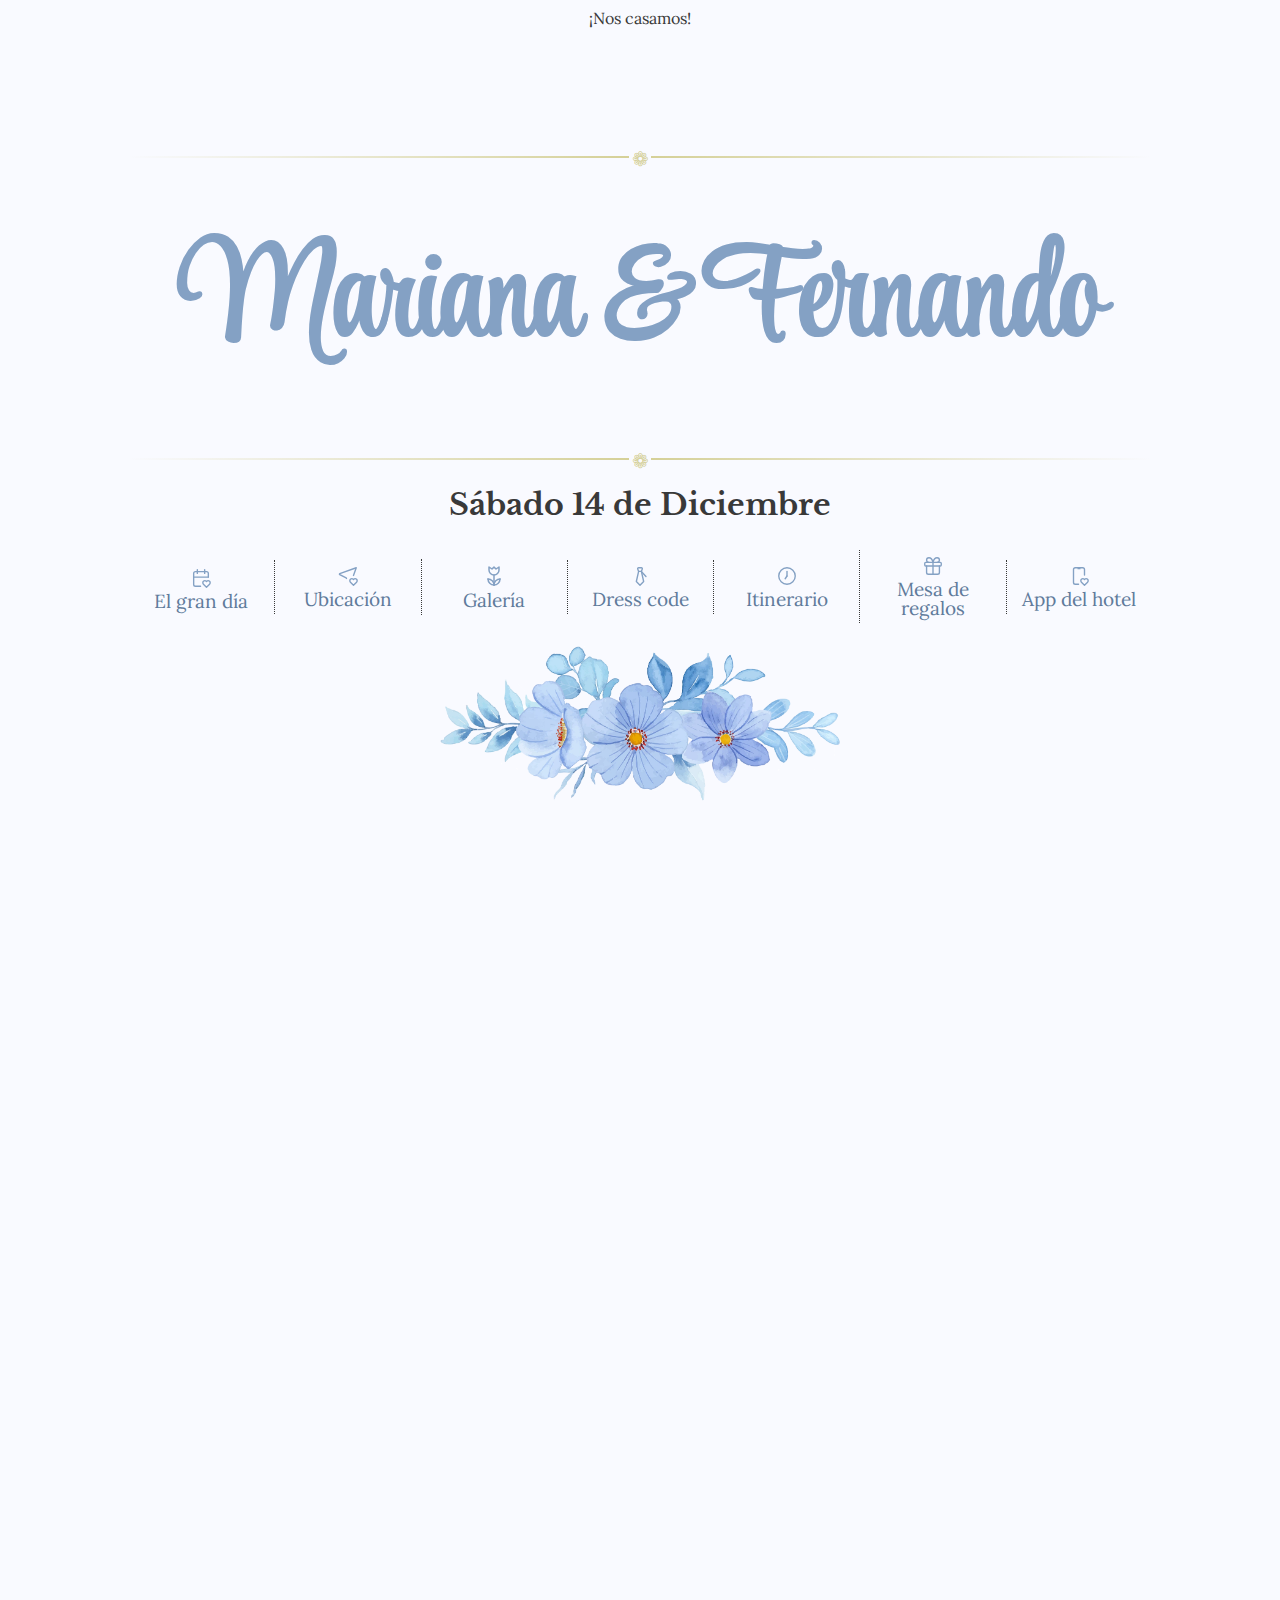
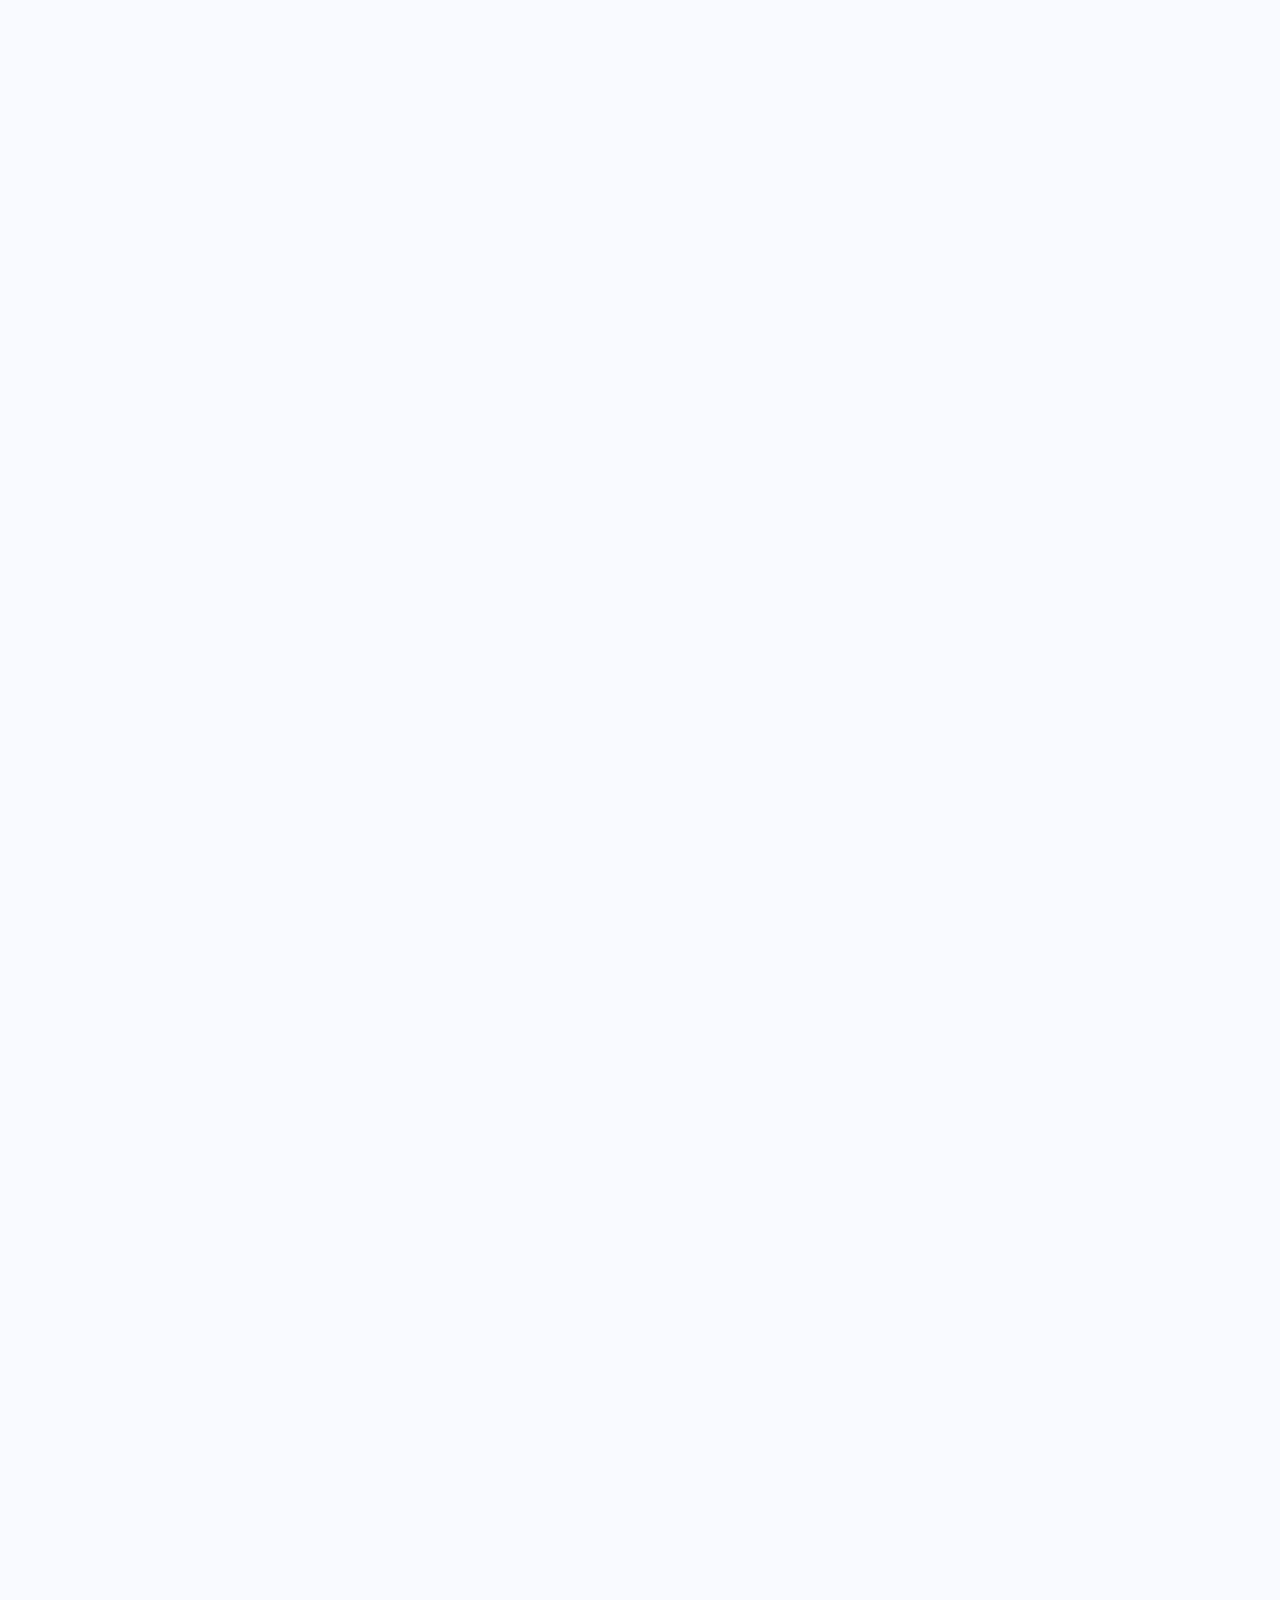
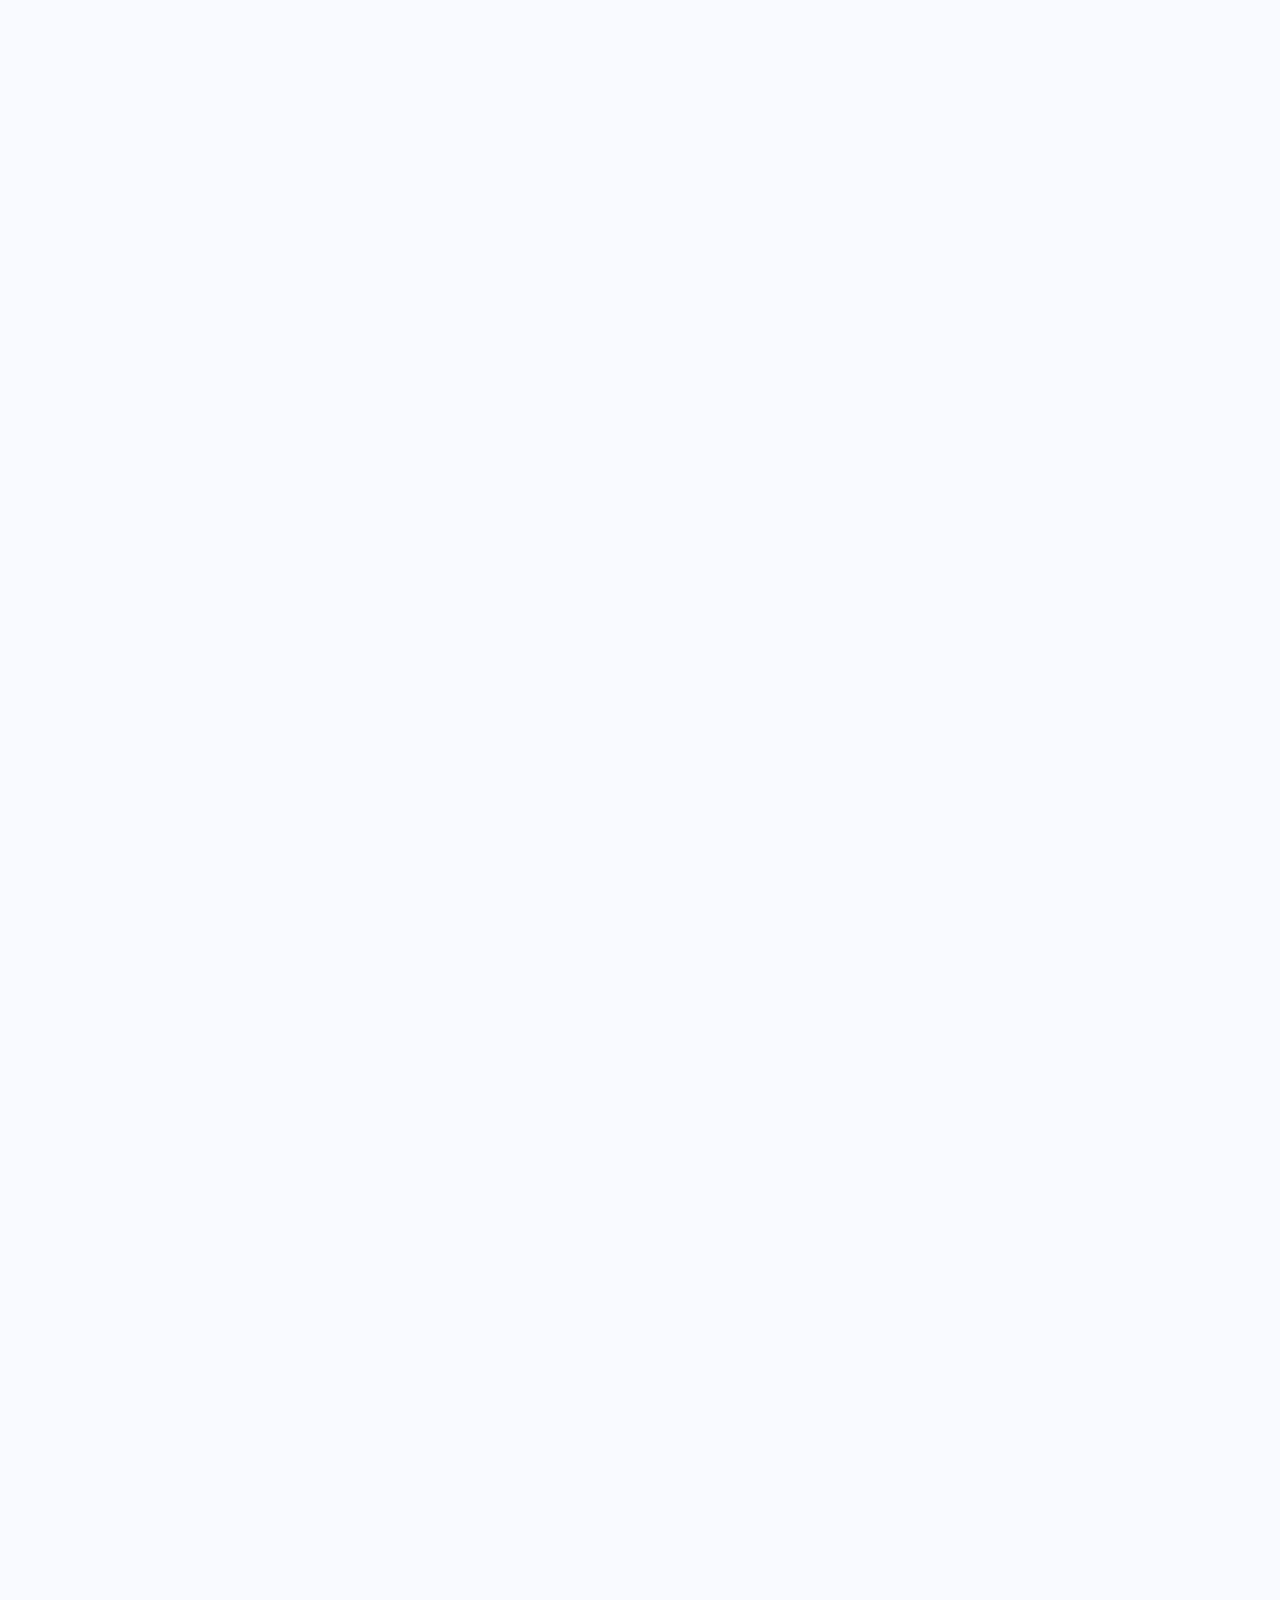
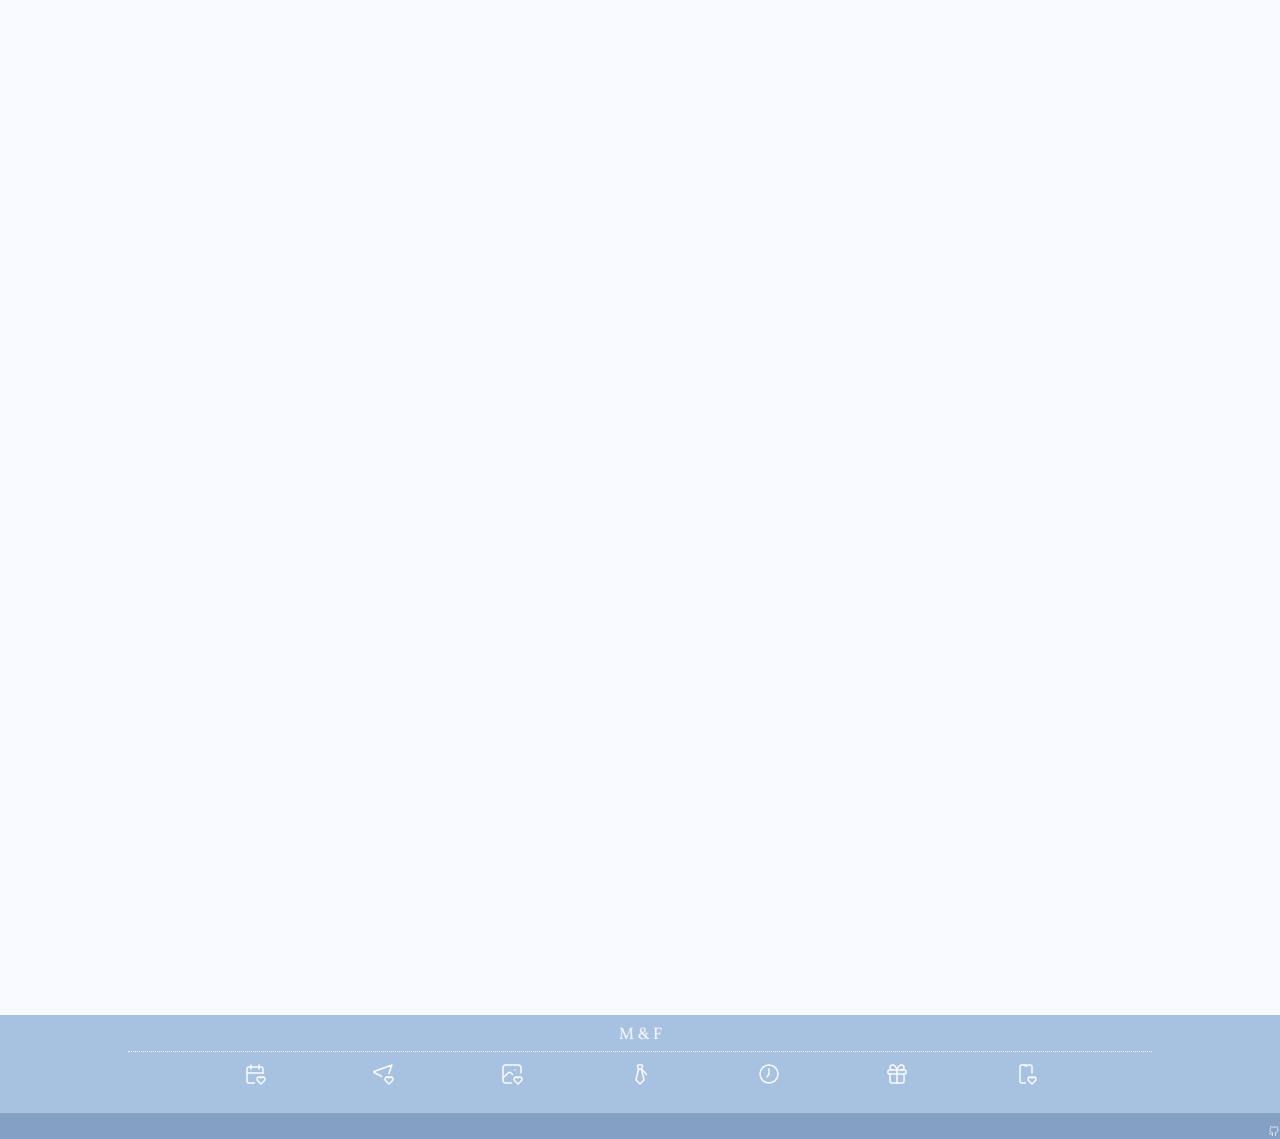
<file: index.html>
<!DOCTYPE html>
<html lang="es">
  <head>
    <meta charset="UTF-8" />
    <meta name="viewport" content="width=device-width, initial-scale=1.0" />
    <meta
      name="description"
      content="Discover the beautiful digital invitation for Mariana and Fernando's wedding. Join us on this special day for all the details, timing, and personal touches that will make this moment unforgettable. Don’t miss it!"
    />
    <title>Mariana & Fernando</title>
    <link rel="shortcut icon" href="img/flower.png" type="image/x-icon" />
    <link rel="preload" href="styles/normalize.css" as="style" />
    <link rel="stylesheet" href="styles/normalize.css" />
    <!--
    <link rel="preconnect" href="https://fonts.googleapis.com" />
    <link rel="preconnect" href="https://fonts.gstatic.com" crossorigin />
    <link
      href="https://fonts.googleapis.com/css2?family=Libre+Baskerville:wght@400;700&family=Lora:ital,wght@0,400;0,700;1,400&family=Style+Script&display=swap"
      rel="stylesheet"
    />
-->
    <link rel="preload" href="styles/style.css" as="style" />
    <link rel="stylesheet" href="styles/style.css" />
  </head>
  <body>
    <header class="sctn">
      <p class="no-margin text-center animate">¡Nos casamos!</p>
    </header>
    <main class="container sctn">
      <section class="animate">
        <hr class="separator hide" />
        <picture>
          <source srcset="img/lowres/seacreatures.webp" type="image/webp" />
          <img
            loading="lazy"
            width="300"
            height="200"
            src="img/seacreatures.png"
            alt="Caracolas, estellas y corales"
            class="w-100 hdn"
          />
        </picture>
        <h1 class="text-center no-margin">Mariana <span>&</span> Fernando</h1>
        <hr class="separator" />
        <h3 class="text-center">Sábado 14 de Diciembre</h3>
        <nav class="nav">
          <a href="#big-day" aria-label="Dia de la boda">
            <svg
              xmlns="http://www.w3.org/2000/svg"
              class="icon icon-tabler icon-tabler-calendar-heart"
              width="22"
              height="22"
              viewBox="0 0 24 24"
              stroke-width="1.5"
              stroke="#84a1c4"
              fill="none"
              stroke-linecap="round"
              stroke-linejoin="round"
            >
              <path stroke="none" d="M0 0h24v24H0z" fill="none" />
              <path
                d="M11.5 21h-5.5a2 2 0 0 1 -2 -2v-12a2 2 0 0 1 2 -2h12a2 2 0 0 1 2 2v4"
              />
              <path d="M16 3v4" />
              <path d="M8 3v4" />
              <path d="M4 11h16" />
              <path
                d="M18 22l3.35 -3.284a2.143 2.143 0 0 0 .005 -3.071a2.242 2.242 0 0 0 -3.129 -.006l-.224 .22l-.223 -.22a2.242 2.242 0 0 0 -3.128 -.006a2.143 2.143 0 0 0 -.006 3.071l3.355 3.296z"
              />
            </svg>
            <p class="no-margin">El gran día</p>
          </a>
          <a href="#location" aria-label="Ubicación de la boda">
            <svg
              xmlns="http://www.w3.org/2000/svg"
              class="icon icon-tabler icon-tabler-location-heart"
              width="22"
              height="22"
              viewBox="0 0 24 24"
              stroke-width="1.5"
              stroke="#84a1c4"
              fill="none"
              stroke-linecap="round"
              stroke-linejoin="round"
            >
              <path stroke="none" d="M0 0h24v24H0z" fill="none" />
              <path
                d="M10.365 14.73l-.365 -.73l-7 -3.5a.55 .55 0 0 1 0 -1l18 -6.5l-3.024 8.373"
              />
              <path
                d="M18 22l3.35 -3.284a2.143 2.143 0 0 0 .005 -3.071a2.242 2.242 0 0 0 -3.129 -.006l-.224 .22l-.223 -.22a2.242 2.242 0 0 0 -3.128 -.006a2.143 2.143 0 0 0 -.006 3.071l3.355 3.296z"
              />
            </svg>
            <p class="no-margin">Ubicación</p>
          </a>
          <a href="#galery" aria-label="Album de fotos de los novios">
            <svg
              xmlns="http://www.w3.org/2000/svg"
              class="icon icon-tabler icon-tabler-macro"
              width="24"
              height="24"
              viewBox="0 0 24 24"
              stroke-width="1.5"
              stroke="#84a1c4"
              fill="none"
              stroke-linecap="round"
              stroke-linejoin="round"
            >
              <path stroke="none" d="M0 0h24v24H0z" fill="none" />
              <path d="M6 15a6 6 0 1 0 12 0" />
              <path d="M18 15a6 6 0 0 0 -6 6" />
              <path d="M12 21a6 6 0 0 0 -6 -6" />
              <path d="M12 21v-10" />
              <path
                d="M12 11a5 5 0 0 1 -5 -5v-3l3 2l2 -2l2 2l3 -2v3a5 5 0 0 1 -5 5z"
              />
            </svg>
            <p class="no-margin">Galería</p>
          </a>
          <a href="#dress-code" aria-label="Código de vestimenta del evento">
            <svg
              xmlns="http://www.w3.org/2000/svg"
              class="icon icon-tabler icon-tabler-tie"
              width="22"
              height="22"
              viewBox="0 0 24 24"
              stroke-width="1.5"
              stroke="#84a1c4"
              fill="none"
              stroke-linecap="round"
              stroke-linejoin="round"
            >
              <path stroke="none" d="M0 0h24v24H0z" fill="none" />
              <path
                d="M12 22l4 -4l-2.5 -11l.993 -2.649a1 1 0 0 0 -.936 -1.351h-3.114a1 1 0 0 0 -.936 1.351l.993 2.649l-2.5 11l4 4z"
              />
              <path d="M10.5 7h3l5 5.5" />
            </svg>
            <p class="no-margin">Dress code</p>
          </a>
          <a href="#itinerary" aria-label="Horario">
            <svg
              xmlns="http://www.w3.org/2000/svg"
              class="icon icon-tabler icon-tabler-clock-hour-7"
              width="22"
              height="22"
              viewBox="0 0 24 24"
              stroke-width="1.5"
              stroke="#84a1c4"
              fill="none"
              stroke-linecap="round"
              stroke-linejoin="round"
            >
              <path stroke="none" d="M0 0h24v24H0z" fill="none" />
              <path d="M12 12m-9 0a9 9 0 1 0 18 0a9 9 0 1 0 -18 0" />
              <path d="M12 12l-2 3" />
              <path d="M12 7v5" />
            </svg>
            <p class="no-margin">Itinerario</p>
          </a>
          <a href="#gifts" aria-label="Mesa de regalos">
            <svg
              xmlns="http://www.w3.org/2000/svg"
              class="icon icon-tabler icon-tabler-gift"
              width="22"
              height="22"
              viewBox="0 0 24 24"
              stroke-width="1.5"
              stroke="#84a1c4"
              fill="none"
              stroke-linecap="round"
              stroke-linejoin="round"
            >
              <path stroke="none" d="M0 0h24v24H0z" fill="none" />
              <path
                d="M3 8m0 1a1 1 0 0 1 1 -1h16a1 1 0 0 1 1 1v2a1 1 0 0 1 -1 1h-16a1 1 0 0 1 -1 -1z"
              />
              <path d="M12 8l0 13" />
              <path d="M19 12v7a2 2 0 0 1 -2 2h-10a2 2 0 0 1 -2 -2v-7" />
              <path
                d="M7.5 8a2.5 2.5 0 0 1 0 -5a4.8 8 0 0 1 4.5 5a4.8 8 0 0 1 4.5 -5a2.5 2.5 0 0 1 0 5"
              />
            </svg>
            <p class="no-margin">Mesa de regalos</p>
          </a>
          <a href="#app" aria-label="Aplicación del hotel">
            <svg
              xmlns="http://www.w3.org/2000/svg"
              class="icon icon-tabler icon-tabler-device-mobile-heart"
              width="22"
              height="22"
              viewBox="0 0 24 24"
              stroke-width="1.5"
              stroke="#84a1c4"
              fill="none"
              stroke-linecap="round"
              stroke-linejoin="round"
            >
              <path stroke="none" d="M0 0h24v24H0z" fill="none" />
              <path
                d="M11.5 21h-3.5a2 2 0 0 1 -2 -2v-14a2 2 0 0 1 2 -2h8a2 2 0 0 1 2 2v6"
              />
              <path d="M11 4h2" />
              <path
                d="M18 22l3.35 -3.284a2.143 2.143 0 0 0 .005 -3.071a2.242 2.242 0 0 0 -3.129 -.006l-.224 .22l-.223 -.22a2.242 2.242 0 0 0 -3.128 -.006a2.143 2.143 0 0 0 -.006 3.071l3.355 3.296z"
              />
            </svg>
            <p class="no-margin">App del hotel</p>
          </a>
        </nav>
        <picture>
          <source
            srcset="img/lowres/watercolor-separator.webp"
            type="image/webp"
          />
          <img
            loading="lazy"
            width="300"
            height="200"
            src="img/watercolor-separator.png"
            alt="blue flowers"
            class="w-100 flower-separator"
          />
        </picture>
      </section>
    </main>
    <div class="sctn">
      <section class="container text-center animate" id="first">
        <hr class="separator" />
        <p class="paragraph">Con la bendición de Dios y nuestros padres:</p>
        <div class="parents">
          <div class="parents__names">
            <picture>
              <source srcset="img/lowres/bride.webp" type="image/webp" />
              <img
                loading="lazy"
                width="50"
                height="50"
                src="img/bride.png"
                alt="bride-icon"
              />
            </picture>
            <p class="color-dark">Padres de la novia:</p>
            <p class="bold big-font">
              Rosa Cardona Juárez<span>&</span>Héctor Mata Pérez
            </p>
          </div>
          <div class="parents__names">
            <picture>
              <source srcset="img/lowres/groom.webp" type="webp" />
              <img
                loading="lazy"
                width="50"
                height="50"
                src="img/groom.png"
                alt="groom-icon"
              />
            </picture>
            <p class="color-dark">Padres del novio:</p>
            <p class="bold big-font">
              Claudia Graciela Romero Vega<span>&</span>Arturo Fernando Garza
              García
            </p>
          </div>
        </div>
        <div class="big-day" id="big-day">
          <div class="big-day__group--center">
            <svg
              xmlns="http://www.w3.org/2000/svg"
              class="icon icon-tabler icon-tabler-heart"
              width="30"
              height="30"
              viewBox="0 0 24 24"
              stroke-width="1.5"
              stroke="#1e1e1f"
              fill="none"
              stroke-linecap="round"
              stroke-linejoin="round"
            >
              <path stroke="none" d="M0 0h24v24H0z" fill="none" />
              <path
                d="M19.5 12.572l-7.5 7.428l-7.5 -7.428a5 5 0 1 1 7.5 -6.566a5 5 0 1 1 7.5 6.572"
              />
            </svg>
            <p class="text-center paragraph">Nosotros</p>
            <h3 class="text-center no-margin cursive">
              Mariana <span>y</span>Fernando
            </h3>
            <p class="text-center paragraph">
              Tenemos el honor de invitarles a nuestro enlace matrimonial el:
            </p>
            <h3 class="text-center no-margin">14 de Diciembre de 2024</h3>
            <p class="text-center paragraph">
              Esperamos de todo corazón tengan la oportunidad de estar con
              nosotros y celebrar nuestro matrimonio.
            </p>
          </div>
          <picture id="calendary">
            <source srcset="img/lowres/calendar.webp" type="image/webp" />
            <img
              loading="lazy"
              width="300"
              height="300"
              src="img/calendar.png"
              alt="Calendario"
              class="w-100 calendar"
            />
          </picture>
          <div class="big-day__group--center">
            <p>Faltan:</p>
            <div class="day-counter text-center">
              <div><h2>##</h2></div>
              <div><h2>##</h2></div>
              <div><h2>##</h2></div>
              <div><h2>##</h2></div>
              <div>Días</div>
              <div>Horas</div>
              <div>Minutos</div>
              <div>Segundos</div>
            </div>
            <picture>
              <source
                srcset="img/lowres/watercolor-separator.webp"
                type="image/webp"
              />
              <img
                loading="lazy"
                width="300"
                height="200"
                src="img/watercolor-separator.png"
                alt="blue flowers"
                class="w-100 flower-separator"
              />
            </picture>
          </div>
        </div>
      </section>
    </div>
    <div class="sctn">
      <section class="container text-center animate" id="location">
        <hr class="separator" />
        <svg
          xmlns="http://www.w3.org/2000/svg"
          class="icon icon-tabler icon-tabler-map icon-title"
          width="56"
          height="56"
          viewBox="0 0 24 24"
          stroke-width="1"
          stroke="#1e1e1f"
          fill="none"
          stroke-linecap="round"
          stroke-linejoin="round"
        >
          <path stroke="none" d="M0 0h24v24H0z" fill="none" />
          <path d="M3 7l6 -3l6 3l6 -3v13l-6 3l-6 -3l-6 3v-13" />
          <path d="M9 4v13" />
          <path d="M15 7v13" />
        </svg>
        <h2>Ubicación</h2>
        <h3>Hotel Moon Palace "Nizuc"</h3>
        <div class="album__photos album__photos--location min-jump-line"></div>
        <button id="hotel-map" class="btn-wbg minimum-jump-line">
          Mapa del hotel
        </button>
        <button id="church-map" class="btn-wbg jump-line">
          Mapa de capilla
        </button>
        <div id="itinerary" class="location__info">
          <div class="location__info-place">
            <svg
              xmlns="http://www.w3.org/2000/svg"
              class="icon icon-tabler icon-tabler-glass"
              width="56"
              height="56"
              viewBox="0 0 24 24"
              stroke-width="1"
              stroke="#1e1e1f"
              fill="none"
              stroke-linecap="round"
              stroke-linejoin="round"
            >
              <path stroke="none" d="M0 0h24v24H0z" fill="none" />
              <path d="M8 21l8 0" />
              <path d="M12 15l0 6" />
              <path
                d="M17 3l1 7c0 3.012 -2.686 5 -6 5s-6 -1.988 -6 -5l1 -7h10z"
              />
            </svg>
            <h3>Cena de bienvenida</h3>
            <p class="paragraph">
              <span class="bold">Viernes 13 de Diciembre 2024</span>
              <span>Ubicación: Terraza Venado</span>
              6:00 pm - 10:00 pm
              <span>Dress code: <u>Blanco semi-formal</u></span>
            </p>
          </div>
          <div class="location__info-place">
            <svg
              xmlns="http://www.w3.org/2000/svg"
              class="icon icon-tabler icon-tabler-building-church"
              width="56"
              height="56"
              viewBox="0 0 24 24"
              stroke-width="1"
              stroke="#1e1e1f"
              fill="none"
              stroke-linecap="round"
              stroke-linejoin="round"
            >
              <path stroke="none" d="M0 0h24v24H0z" fill="none" />
              <path d="M3 21l18 0" />
              <path d="M10 21v-4a2 2 0 0 1 4 0v4" />
              <path d="M10 5l4 0" />
              <path d="M12 3l0 5" />
              <path d="M6 21v-7m-2 2l8 -8l8 8m-2 -2v7" />
            </svg>
            <h3>Ceremonia religiosa</h3>
            <p class="paragraph">
              <span class="bold">Sábado 14 de Diciembre 2024</span>
              <span>Ubicación: Capilla de la Inmaculada Concepción</span>
              4:00 pm
            </p>
          </div>
          <div class="location__info-place">
            <svg
              xmlns="http://www.w3.org/2000/svg"
              class="icon icon-tabler icon-tabler-sparkles"
              width="56"
              height="56"
              viewBox="0 0 24 24"
              stroke-width="1"
              stroke="#1e1e1f"
              fill="none"
              stroke-linecap="round"
              stroke-linejoin="round"
            >
              <path stroke="none" d="M0 0h24v24H0z" fill="none" />
              <path
                d="M16 18a2 2 0 0 1 2 2a2 2 0 0 1 2 -2a2 2 0 0 1 -2 -2a2 2 0 0 1 -2 2zm0 -12a2 2 0 0 1 2 2a2 2 0 0 1 2 -2a2 2 0 0 1 -2 -2a2 2 0 0 1 -2 2zm-7 12a6 6 0 0 1 6 -6a6 6 0 0 1 -6 -6a6 6 0 0 1 -6 6a6 6 0 0 1 6 6z"
              />
            </svg>
            <h3>Recepción</h3>
            <p class="paragraph">
              <span class="bold">Sábado 14 de Diciembre 2024</span>
              <span>Ubicación: Jardín Capilla </span>
              5:00pm - 10:00 pm
            </p>
          </div>
          <div class="location__info-place">
            <svg
              xmlns="http://www.w3.org/2000/svg"
              class="icon icon-tabler icon-tabler-moon-stars"
              width="56"
              height="56"
              viewBox="0 0 24 24"
              stroke-width="1"
              stroke="#1e1e1f"
              fill="none"
              stroke-linecap="round"
              stroke-linejoin="round"
            >
              <path stroke="none" d="M0 0h24v24H0z" fill="none" />
              <path
                d="M12 3c.132 0 .263 0 .393 0a7.5 7.5 0 0 0 7.92 12.446a9 9 0 1 1 -8.313 -12.454z"
              />
              <path
                d="M17 4a2 2 0 0 0 2 2a2 2 0 0 0 -2 2a2 2 0 0 0 -2 -2a2 2 0 0 0 2 -2"
              />
              <path d="M19 11h2m-1 -1v2" />
            </svg>
            <h3>After party</h3>
            <p class="paragraph">
              <span class="bold">Sábado 14 de Diciembre 2024</span>
              <span>Ubicación: NOIR CLUB (Sunrise)</span>
              10:30 pm - 2:00 am
            </p>
          </div>
        </div>
      </section>
    </div>
    <div class="sctn">
      <div class="container text-center album animate" id="galery">
        <hr class="separator" />
        <p class="text-center paragraph album__legend">
          "Todo lo hizo hermoso en su tiempo y ha puesto eternidad en el corazón
          de ellos, sin que alcance el hombre a entender la obra que ha hecho
          Dios desde el principio hasta el fin." <span>Eclesiastés 3:11</span>
        </p>
        <div class="album__photos album__photos--galery"></div>
      </div>
    </div>
    <div class="sctn">
      <section class="container text-center animate" id="dress-code">
        <hr class="separator" />
        <svg
          xmlns="http://www.w3.org/2000/svg"
          class="icon icon-tabler icon-tabler-tie icon-title"
          width="56"
          height="56"
          viewBox="0 0 24 24"
          stroke-width="1"
          stroke="#1e1e1f"
          fill="none"
          stroke-linecap="round"
          stroke-linejoin="round"
        >
          <path stroke="none" d="M0 0h24v24H0z" fill="none" />
          <path
            d="M12 22l4 -4l-2.5 -11l.993 -2.649a1 1 0 0 0 -.936 -1.351h-3.114a1 1 0 0 0 -.936 1.351l.993 2.649l-2.5 11l4 4z"
          />
          <path d="M10.5 7h3l5 5.5" />
        </svg>
        <h2>Código de vestimenta</h2>
        <p class="paragraph">
          Aquí les dejamos algunas ideas y sugerencias de cómo pueden vestirse y
          la paleta de colores que les presentamos en la siguiente sección.
        </p>
        <div class="dc-paragraph">
          <div class="dress-code-list">
            <picture class="verticalIMG">
              <source
                srcset="img/lowres/VerticalMujeres.webp"
                type="image/webp"
              />
              <img
                loading="lazy"
                width="200"
                height="300"
                src="img/VerticalMujeres.png"
                alt="paleta de colores"
                class="w-100"
              />
            </picture>
            <picture class="horizontalIMG">
              <source srcset="img/lowres/Mujeres.webp" type="image/webp" />
              <img
                loading="lazy"
                width="300"
                height="300"
                src="img/Mujeres.png"
                alt="paleta de colores"
                class="w-100"
              />
            </picture>
            <h4>Mujeres</h4>
            <ul class="paragraph">
              <li>Vestido largo</li>
              <li>Telas ligeras</li>
              <li>
                Color a su elección <span class="bold">excepto:</span> blanco,
                ivory, beige y rojo
              </li>
              <li>
                Sugerencia: zapatos estilo plataforma o tacón ancho, cómodos
                para arena y jardín.
              </li>
            </ul>
          </div>
          <div class="dress-code-list">
            <picture class="verticalIMG">
              <source
                srcset="img/lowres/VerticalHombres.webp"
                type="image/webp"
              />
              <img
                loading="lazy"
                width="200"
                height="300"
                src="img/VerticalHombres.png"
                alt="paleta de colores"
                class="w-100"
              />
            </picture>
            <picture class="horizontalIMG">
              <source srcset="img/lowres/Hombres.webp" type="image/webp" />
              <img
                loading="lazy"
                width="300"
                height="300"
                src="img/Hombres.png"
                alt="paleta de colores"
                class="w-100"
              />
            </picture>
            <h4>Hombres</h4>
            <ul class="paragraph">
              <li>Camisa de lino o guayabera.</li>
              <li>Color a su elección <span>excepto:</span> blanco</li>
              <li>Pantalón color claro a su elección.</li>
              <li>No short ni sandalias.</li>
            </ul>
          </div>
        </div>
      </section>
    </div>
    <div class="sctn">
      <section class="container text-center animate" id="children">
        <hr class="separator" />
        <p class="paragraph">
          Queremos que toda la familia disfrute de la fiesta por lo que los
          niños son <span>Bienvenidos</span> Contamos contigo para su
          constante supervisión.
        </p>
      </section>
    </div>
    <div class="sctn">
      <section class="container text-center animate" id="gifts">
        <hr class="separator" />
        <svg
          xmlns="http://www.w3.org/2000/svg"
          class="icon icon-tabler icon-tabler-gift icon-title"
          width="56"
          height="56"
          viewBox="0 0 24 24"
          stroke-width="1"
          stroke="#1e1e1f"
          fill="none"
          stroke-linecap="round"
          stroke-linejoin="round"
        >
          <path stroke="none" d="M0 0h24v24H0z" fill="none" />
          <path
            d="M3 8m0 1a1 1 0 0 1 1 -1h16a1 1 0 0 1 1 1v2a1 1 0 0 1 -1 1h-16a1 1 0 0 1 -1 -1z"
          />
          <path d="M12 8l0 13" />
          <path d="M19 12v7a2 2 0 0 1 -2 2h-10a2 2 0 0 1 -2 -2v-7" />
          <path
            d="M7.5 8a2.5 2.5 0 0 1 0 -5a4.8 8 0 0 1 4.5 5a4.8 8 0 0 1 4.5 -5a2.5 2.5 0 0 1 0 5"
          />
        </svg>
        <h2>Regalos</h2>
        <p class="paragraph">
          Para nosotros, lo más importante es tu presencia y los buenos deseos.
          Ponemos a su disposición nuestra mesa de regalos.
        </p>
        <div class="btns jump-line">
          <a
            href="https://www.sears.com.mx/Mesa-de-Regalos/113972/te-invito-a-mi-boda-fernando-arturo-mariana-mata"
            class="btn-wbg"
            aria-label="Link de mesa de regalos de Sears"
            >Sears | Mesa #113972</a
          >
          <a
            href="https://www.amazon.com.mx/wedding/registry/2SAGHI5LW32DA"
            class="btn-wbg"
            aria-label="Link de mesa de regalos de Amazon"
            >Amazon | Mesa de regalos</a
          >
        </div>
      </section>
    </div>
    <div class="sctn min-jump-line">
      <section class="container text-center animate" id="app">
        <hr class="separator" />
        <svg
          xmlns="http://www.w3.org/2000/svg"
          class="icon icon-tabler icon-tabler-device-mobile icon-title"
          width="56"
          height="56"
          viewBox="0 0 24 24"
          stroke-width="1"
          stroke="#1e1e1f"
          fill="none"
          stroke-linecap="round"
          stroke-linejoin="round"
        >
          <path stroke="none" d="M0 0h24v24H0z" fill="none" />
          <path
            d="M6 5a2 2 0 0 1 2 -2h8a2 2 0 0 1 2 2v14a2 2 0 0 1 -2 2h-8a2 2 0 0 1 -2 -2v-14z"
          />
          <path d="M11 4h2" />
          <path d="M12 17v.01" />
        </svg>
        <h2>App del Hotel</h2>
        <p class="paragraph">
          Recuerda que tu prescencia es lo más importante para nosotros, asi que
          para que tu estadía sea mas placentera no olvides instalar la app del
          hotel
        </p>
        <div class="hotel-app">
          <a
            href="https://play.google.com/store/apps/details?id=com.palaceresorts.app"
            class="btn-nobg"
            aria-label="Aplicación del hotel"
          >
            <svg
              xmlns="http://www.w3.org/2000/svg"
              class="icon icon-tabler icon-tabler-brand-google-play"
              width="40"
              height="40"
              viewBox="0 0 24 24"
              stroke-width="1"
              stroke="#84a1c4"
              fill="none"
              stroke-linecap="round"
              stroke-linejoin="round"
            >
              <path stroke="none" d="M0 0h24v24H0z" fill="none" />
              <path
                d="M4 3.71v16.58a.7 .7 0 0 0 1.05 .606l14.622 -8.42a.55 .55 0 0 0 0 -.953l-14.622 -8.419a.7 .7 0 0 0 -1.05 .607z"
              />
              <path d="M15 9l-10.5 11.5" />
              <path d="M4.5 3.5l10.5 11.5" />
            </svg>
            <p class="no-margin">Playstore</p>
          </a>
          <a
            href="https://apps.apple.com/mx/app/palace-resorts/id1411599607"
            class="btn-nobg"
            aria-label="Descarga applicación desde playstore"
          >
            <svg
              xmlns="http://www.w3.org/2000/svg"
              class="icon icon-tabler icon-tabler-brand-appstore"
              width="40"
              height="40"
              viewBox="0 0 24 24"
              stroke-width="1"
              stroke="#84a1c4"
              fill="none"
              stroke-linecap="round"
              stroke-linejoin="round"
            >
              <path stroke="none" d="M0 0h24v24H0z" fill="none" />
              <path d="M12 12m-9 0a9 9 0 1 0 18 0a9 9 0 1 0 -18 0" />
              <path d="M8 16l1.106 -1.99m1.4 -2.522l2.494 -4.488" />
              <path d="M7 14h5m2.9 0h2.1" />
              <path d="M16 16l-2.51 -4.518m-1.487 -2.677l-1 -1.805" />
            </svg>
            <p class="no-margin">Appstore</p>
          </a>
        </div>
        <p class="paragraph min-jump-line">
          Ante cualquier duda sobre la reservación no dude en mandarle mensaje a
          nuestra coordinadora de eventos:
        </p>
        <div id="wpContact">
          <a
            href="https://wa.me/528127243110"
            class="btn-nobg"
            aria-label="Contacto de coordinadora"
          >
            <svg
              xmlns="http://www.w3.org/2000/svg"
              class="icon icon-tabler icon-tabler-brand-whatsapp"
              width="32"
              height="32"
              viewBox="0 0 24 24"
              stroke-width="1"
              stroke="#84a1c4"
              fill="none"
              stroke-linecap="round"
              stroke-linejoin="round"
            >
              <path stroke="none" d="M0 0h24v24H0z" fill="none" />
              <path d="M3 21l1.65 -3.8a9 9 0 1 1 3.4 2.9l-5.05 .9" />
              <path
                d="M9 10a.5 .5 0 0 0 1 0v-1a.5 .5 0 0 0 -1 0v1a5 5 0 0 0 5 5h1a.5 .5 0 0 0 0 -1h-1a.5 .5 0 0 0 0 1"
              />
            </svg>
            Marcela Sáenz</a
          >
        </div>
      </section>
    </div>
    <footer class="footer">
      <nav class="footer__nav text-center">
        <a href="" aria-label="Inicio de pagina">M & F</a>
        <div class="footer__nav--list container">
          <a href="#big-day" aria-label="Dia de la boda"
            ><svg
              xmlns="http://www.w3.org/2000/svg"
              class="icon icon-tabler icon-tabler-calendar-heart"
              width="24"
              height="24"
              viewBox="0 0 24 24"
              stroke-width="1.5"
              stroke="#f9faff"
              fill="none"
              stroke-linecap="round"
              stroke-linejoin="round"
            >
              <path stroke="none" d="M0 0h24v24H0z" fill="none" />
              <path
                d="M11.5 21h-5.5a2 2 0 0 1 -2 -2v-12a2 2 0 0 1 2 -2h12a2 2 0 0 1 2 2v4"
              />
              <path d="M16 3v4" />
              <path d="M8 3v4" />
              <path d="M4 11h16" />
              <path
                d="M18 22l3.35 -3.284a2.143 2.143 0 0 0 .005 -3.071a2.242 2.242 0 0 0 -3.129 -.006l-.224 .22l-.223 -.22a2.242 2.242 0 0 0 -3.128 -.006a2.143 2.143 0 0 0 -.006 3.071l3.355 3.296z"
              /></svg
          ></a>
          <a href="#location" aria-label="Ubicación de la boda"
            ><svg
              xmlns="http://www.w3.org/2000/svg"
              class="icon icon-tabler icon-tabler-location-heart"
              width="24"
              height="24"
              viewBox="0 0 24 24"
              stroke-width="1.5"
              stroke="#f9faff"
              fill="none"
              stroke-linecap="round"
              stroke-linejoin="round"
            >
              <path stroke="none" d="M0 0h24v24H0z" fill="none" />
              <path
                d="M10.365 14.73l-.365 -.73l-7 -3.5a.55 .55 0 0 1 0 -1l18 -6.5l-3.024 8.373"
              />
              <path
                d="M18 22l3.35 -3.284a2.143 2.143 0 0 0 .005 -3.071a2.242 2.242 0 0 0 -3.129 -.006l-.224 .22l-.223 -.22a2.242 2.242 0 0 0 -3.128 -.006a2.143 2.143 0 0 0 -.006 3.071l3.355 3.296z"
              /></svg
          ></a>
          <a href="#galery" aria-label="Galería"
            ><svg
              xmlns="http://www.w3.org/2000/svg"
              class="icon icon-tabler icon-tabler-photo-heart"
              width="24"
              height="24"
              viewBox="0 0 24 24"
              stroke-width="1.5"
              stroke="#f9faff"
              fill="none"
              stroke-linecap="round"
              stroke-linejoin="round"
            >
              <path stroke="none" d="M0 0h24v24H0z" fill="none" />
              <path d="M15 8h.01" />
              <path
                d="M11.5 21h-5.5a3 3 0 0 1 -3 -3v-12a3 3 0 0 1 3 -3h12a3 3 0 0 1 3 3v5"
              />
              <path d="M3 16l5 -5c.928 -.893 2.072 -.893 3 0l1.5 1.5" />
              <path
                d="M18 22l3.35 -3.284a2.143 2.143 0 0 0 .005 -3.071a2.242 2.242 0 0 0 -3.129 -.006l-.224 .22l-.223 -.22a2.242 2.242 0 0 0 -3.128 -.006a2.143 2.143 0 0 0 -.006 3.071l3.355 3.296z"
              /></svg
          ></a>
          <a href="#dress-code" aria-label="Código de vestimenta del evento"
            ><svg
              xmlns="http://www.w3.org/2000/svg"
              class="icon icon-tabler icon-tabler-tie"
              width="24"
              height="24"
              viewBox="0 0 24 24"
              stroke-width="1.5"
              stroke="#f9faff"
              fill="none"
              stroke-linecap="round"
              stroke-linejoin="round"
            >
              <path stroke="none" d="M0 0h24v24H0z" fill="none" />
              <path
                d="M12 22l4 -4l-2.5 -11l.993 -2.649a1 1 0 0 0 -.936 -1.351h-3.114a1 1 0 0 0 -.936 1.351l.993 2.649l-2.5 11l4 4z"
              />
              <path d="M10.5 7h3l5 5.5" /></svg
          ></a>
          <a href="#itinerary" aria-label="Horario de evento"
            ><svg
              xmlns="http://www.w3.org/2000/svg"
              class="icon icon-tabler icon-tabler-clock-hour-7"
              width="24"
              height="24"
              viewBox="0 0 24 24"
              stroke-width="1.5"
              stroke="#f9faff"
              fill="none"
              stroke-linecap="round"
              stroke-linejoin="round"
            >
              <path stroke="none" d="M0 0h24v24H0z" fill="none" />
              <path d="M12 12m-9 0a9 9 0 1 0 18 0a9 9 0 1 0 -18 0" />
              <path d="M12 12l-2 3" />
              <path d="M12 7v5" /></svg
          ></a>
          <a href="#gifts" aria-label="Regalos"
            ><svg
              xmlns="http://www.w3.org/2000/svg"
              class="icon icon-tabler icon-tabler-gift"
              width="24"
              height="24"
              viewBox="0 0 24 24"
              stroke-width="1.5"
              stroke="#f9faff"
              fill="none"
              stroke-linecap="round"
              stroke-linejoin="round"
            >
              <path stroke="none" d="M0 0h24v24H0z" fill="none" />
              <path
                d="M3 8m0 1a1 1 0 0 1 1 -1h16a1 1 0 0 1 1 1v2a1 1 0 0 1 -1 1h-16a1 1 0 0 1 -1 -1z"
              />
              <path d="M12 8l0 13" />
              <path d="M19 12v7a2 2 0 0 1 -2 2h-10a2 2 0 0 1 -2 -2v-7" />
              <path
                d="M7.5 8a2.5 2.5 0 0 1 0 -5a4.8 8 0 0 1 4.5 5a4.8 8 0 0 1 4.5 -5a2.5 2.5 0 0 1 0 5"
              /></svg
          ></a>
          <a href="#apps" aria-label="Descarga de aplicación"
            ><svg
              xmlns="http://www.w3.org/2000/svg"
              class="icon icon-tabler icon-tabler-device-mobile-heart"
              width="24"
              height="24"
              viewBox="0 0 24 24"
              stroke-width="1.5"
              stroke="#f9faff"
              fill="none"
              stroke-linecap="round"
              stroke-linejoin="round"
            >
              <path stroke="none" d="M0 0h24v24H0z" fill="none" />
              <path
                d="M11.5 21h-3.5a2 2 0 0 1 -2 -2v-14a2 2 0 0 1 2 -2h8a2 2 0 0 1 2 2v6"
              />
              <path d="M11 4h2" />
              <path
                d="M18 22l3.35 -3.284a2.143 2.143 0 0 0 .005 -3.071a2.242 2.242 0 0 0 -3.129 -.006l-.224 .22l-.223 -.22a2.242 2.242 0 0 0 -3.128 -.006a2.143 2.143 0 0 0 -.006 3.071l3.355 3.296z"
              /></svg
          ></a>
        </div>
      </nav>
      <div class="github">
        <a
          href="https://github.com/Marielele"
          class="github__link"
          aria-label="Link de github"
        >
          <svg
            xmlns="http://www.w3.org/2000/svg"
            class="icon icon-tabler icon-tabler-brand-github"
            width="12"
            height="12"
            viewBox="0 0 24 24"
            stroke-width="1.5"
            stroke="#f9faff"
            fill="none"
            stroke-linecap="round"
            stroke-linejoin="round"
          >
            <path stroke="none" d="M0 0h24v24H0z" fill="none" />
            <path
              d="M9 19c-4.3 1.4 -4.3 -2.5 -6 -3m12 5v-3.5c0 -1 .1 -1.4 -.5 -2c2.8 -.3 5.5 -1.4 5.5 -6a4.6 4.6 0 0 0 -1.3 -3.2a4.2 4.2 0 0 0 -.1 -3.2s-1.1 -.3 -3.5 1.3a12.3 12.3 0 0 0 -6.2 0c-2.4 -1.6 -3.5 -1.3 -3.5 -1.3a4.2 4.2 0 0 0 -.1 3.2a4.6 4.6 0 0 0 -1.3 3.2c0 4.6 2.7 5.7 5.5 6c-.6 .6 -.6 1.2 -.5 2v3.5"
            />
          </svg>
        </a>
      </div>
    </footer>
    <script src="js/script.js"></script>
  </body>
</html>
</file>
<file: styles/style.css>
@font-face {
  font-family: Style Script;
  src: url(fonts/StyleScript-Regular.woff) format("woff"),
  url(fonts/Style_Script/StyleScript-Regular.ttf) format("truetype");
  font-display: swap;
}

@font-face {
  font-family: Libre Baskerville Bold;
  src: url(fonts/librebaskerville-bold.woff) format("woff"),
  url(fonts/Libre_Baskerville/LibreBaskerville-Bold.ttf) format("truetype");
  font-display: swap;
}

@font-face {
  font-family: Lora;
  src: url(fonts/Lora-Regular.woff) format("woff"),
  url(fonts/Lora/static/Lora-Regular.ttf) format("truetype");
  font-display: swap;
}

@font-face {
  font-family: Lora italic;
  src: url(fonts/lora-italic.woff) format("woff"),
  url(fonts/Lora/static/Lora-Italic.ttf) format("truetype");
  font-display: swap;
}

@font-face {
  font-family: Lora bold;
  src: url(fonts/lora-bold.woff) format("woff"),
  url(fonts/Lora/static/Lora-Bold.ttf) format("truetype");
  font-display: swap;
}

:root {
  --light: #f9faff;
  --dark: #1e1e1f;
  --gray: #393939;
  --primary: #cee0f4;
  --secondary: #a7c1e1;
  --tertiary: #84a1c4;
  --additional: #fafaf7;
  --additional-dark: #607b9b;
  --golden: #aa9e1b76;

  --names-font: "Style Script", cursive;
  --titles-font: "Libre Baskerville Bold", serif;
  --main-font: "Lora", serif;
  --italic-font: "Lora italic", cursive;
  --bold-font: "Lora bold", serif;

  --phone: 480px;
  --tablet: 768px;
  --desktop: 992px;
  --desktopXL: 1200px;

  color-scheme: only light;
}

html {
  font-size: 62.5%;
  box-sizing: border-box;
  scrollbar-width: none; /* Firefox */
}

*,
*::before,
*::after {
  box-sizing: inherit;
}

body {
  font-size: 1.6rem;
  font-family: var(--main-font);
  color: var(--gray);
  background-color: var(--light);
  /* background: rgb(249, 250, 255);
  background: linear-gradient(
    180deg,
    rgba(249, 250, 255, 1) 0%,
    rgba(242, 249, 255, 1) 99%,
    rgba(132, 161, 196, 1) 100%
  );
  */
  line-height: 1; 
}

h1,
.cursive {
  font-size: 6.3rem;
  font-family: var(--names-font);
  color: var(--tertiary);
}

h2 {
  font-size: 3rem;
  text-transform: uppercase;
  margin-top: 0;
}

h2,
h3,
h4,
h5 {
  font-family: var(--titles-font);
}

a {
  text-decoration: none;
  color: var(--additional-dark);
}

/* Scrollbar */
body::-webkit-scrollbar {
  display: none;
}

/* Utilities */
.text-center {
  text-align: center;
}

.text-end {
  text-align: end;
}

.no-margin {
  margin: 0;
}

.no-padding {
  padding: 0;
}

.w-100 {
  width: 100%;
  height: auto;
}

.bold {
  /* font-weight: 700; */
  font-family: var(--bold-font);
}

.color-dark {
  color: var(--dark);
}

.color-light {
  color: var(--light) !important;
}

.big-font {
  font-size: larger;
}

.container {
  width: 90%;
  margin: 0 auto;
}

@media (min-width: 992px) {
  .container {
    width: 80%;
  }
}

.paragraph {
  line-height: 1.4;
}

.jump-line {
  margin-bottom: 5rem;
}

.min-jump-line {
  margin-bottom: 2rem;
}

.minimum-jump-line {
  margin-bottom: 0.5rem;
}

.icon-title {
  margin-bottom: 1.2rem;
}

.lock-body {
  overflow: hidden;
}

/* Header */
h1 span,
h3 span,
p span {
  display: block;
}

@media (min-width: 768px){
  h3 span {
    display: inline;
  }
}

p span {
  color: var(--dark);
}

header p {
  padding: 2rem 0;
}

@media (max-height: 845px) {
  header p {
    display: none;
  }
}

@media (min-height: 846px) and (max-height: 910px) {
  header p {
    padding: 1rem 0;
  }
}

@media (min-width: 768px) {
  h1 {
    font-size: 8rem;
  }

  h1 span {
    display: inline;
  }
}

@media (min-width: 992px) {
  h1 {
    font-size: 13rem;
    padding: 5rem 0;
  }

  .hdn {
    display: none;
  }
}

/* Content */
.separator {
  border: 0;
  height: 0.15rem;
  background-image: linear-gradient(
    to right,
    rgba(0, 0, 0, 0),
    var(--golden),
    rgba(0, 0, 0, 0)
  );
  text-align: center;
  margin: 4rem;
}

.separator:after {
  content: "❁";
  display: inline-block;
  position: relative;
  top: -0.7rem;
  font-size: 2rem;
  padding: 0 0.25rem;
  background: var(--light);
  color: var(--golden);
}

main .separator {
  margin: 4rem 0 3rem 0;
}

.flower-separator {
  margin-top: 1rem;
}

@media (min-width: 992px) {
  .separator {
    height: 0.2rem;
  }

  main h3 {
    font-size: 3rem;
  }

  .flower-separator {
    width: 40%;
    display: block;
    margin: auto;
  }
}

/* Navegation */
.nav {
  margin: 2rem 0;
  display: grid;
  grid-template-columns: repeat(3, 1fr);
  grid-template-rows: repeat(2, 1fr);
  row-gap: 1.5rem;
  text-align: center;
  align-items: center;
}

.nav a {
  border-left: 1px var(--gray) dotted;
  transition: all 0.5s ease-out;
}

.nav a:hover {
  color: var(--tertiary);
  letter-spacing: 1.5px;
}

.nav a svg {
  transition: all 0.5s ease-out;
}

.nav a:hover svg {
  stroke: var(--tertiary);
  stroke-width: 2;
}

.nav a:first-of-type {
  grid-column: 1 / 4;
  border-bottom: 1px var(--gray) dotted;
  border-left: 0;
  padding-bottom: 1rem;
}

.nav a:nth-of-type(3n-1) {
  border-left: 0;
}

@media (min-width: 992px) {
  .nav {
    grid-template-columns: repeat(7, 1fr);
    grid-template-rows: 1fr;
  }

  .nav a:first-of-type {
    grid-column: 1;
    padding-bottom: 0;
    border-bottom: 0;
  }

  .nav a:nth-of-type(3n-1) {
    border-left: 1px var(--gray) dotted;
  }
  .nav a {
    padding: 0.5rem;
    font-size: 1.9rem;
  }
}

/* Day counter */
.day-counter {
  display: grid;
  grid-template-columns: repeat(4, 1fr);
  grid-template-rows: 2fr 1fr;
  gap: 1rem;
  align-items: center;
}

@media (min-width: 992px) {
  .calendar {
    width: 80%;
  }
}

@media (min-width: 1200px) {
  .big-day {
    display: grid;
    grid-template-columns: repeat(2, 1fr);
    /* grid-template-rows: 1fr 1fr; */
  }

  .big-day__group--down {
    display: flex;
    flex-direction: column;
    justify-content: end;
  }

  .big-day__group--down h3 {
    font-size: 3rem;
    margin: 1rem 0;
  }

  .big-day__group--down p {
    margin: 0;
  }

  .big-day__group--center {
    display: flex;
    gap: 1rem;
    flex-direction: column;
    justify-content: center;
    align-items: center;
  }

  .big-day__group--center img {
    margin: 0.5rem auto 0 auto;
    width: 90%;
  }

  .big-day picture {
    grid-column: 2/3;
    grid-row: 1/3;
    margin: auto 0;
  }

  .calendar {
    width: 100%;
  }
}

/* Date */
.parents {
  display: grid;
  gap: 1rem;
  line-height: 1.5;
}

.parents__names {
  color: var(--additional-dark);
}

.parents__names img {
  width: auto;
}

@media (min-width: 768px) {
  .parents {
    grid-template-columns: repeat(2, 1fr);
    gap: 0;
  }

  .parents__names {
    display: flex;
    flex-direction: column;
  }

  .parents__names .color-dark {
    margin-bottom: 0;
  }

  .parents__names img {
    width: auto;
    display: block;
    margin: 0 auto;
  }

  .parents__names .big-font span {
    margin: 0 1rem;
  }

  .parents__names img {
    width: auto;
  }
}

@media (min-width: 992px) {
  .parents__names .big-font span {
    display: inline;
  }
}

/* Location */
.wedding-time span {
  display: inline;
  /* font-weight: 700; */
  font-family: var(--bold-font);
}

.location__info {
  display: grid;
}

.location__info-place {
  margin-bottom: 1rem;
}

.location__info-place:last-child {
  margin-bottom: 0;
}

@media (min-width: 768px) {
  .location__info {
    grid-template-columns: repeat(4, 1fr);
    gap: 1rem;
  }

  .location__info-place:last-child {
    margin-bottom: 1rem;
  }
}

/* Album */
.album__legend {
  /* font-style: italic; */
  font-family: var(--italic-font);
  line-height: 1.8;
}

.album__legend span {
  font-size: smaller;
  font-family: var(--main-font);
}

.album__photos {
  display: grid;
  gap: 0.5rem;
  cursor: pointer;
}

@media (min-width: 768px) {
  .album__photos {
    width: 80%;
    margin: 0 auto 2rem auto;
    grid-template-columns: repeat(2, 1fr);
  }

  .album__photos--location {
    grid-template-rows: repeat(2, 1fr);
  }

  #location-photo-1 {
    grid-row: 1 / 3;
    background-image: url(../img/1.jpg);
    background-size: cover;
    background-repeat: no-repeat;
    background-position: 50% 50%;
  }

  #location-photo-1 img {
    visibility: hidden;
  }

  #location-photo-2 img,
  #location-photo-3 img {
    display: flex;
  }

  #galery-photo-4 {
    grid-column: 2 / 3;
    grid-row: 1 / 4;
    background-image: url(../img/4.jpg);
  }

  #galery-photo-6 {
    background-image: url(../img/6.jpg);
  }

  #galery-photo-4,
  #galery-photo-6 {
    background-size: cover;
    background-repeat: no-repeat;
    background-position: 50% 50%;
  }

  #galery-photo-4 img,
  #galery-photo-6 img {
    visibility: hidden;
  }

  .album__photos--galery {
    grid-template-rows: repeat(3, 1fr);
  }

  .album__photo--galery {
    display: flex;
  }

  .album__photo--galery img {
    object-fit: cover;
  }
}

/* Dress code */
@counter-style hearts {
  system: cyclic;
  symbols: "\2661";
  suffix: " ";
}

ul {
  text-align: left;
  list-style: hearts;
}

@media (min-width: 768px) {
  .dc-paragraph {
    display: flex;
    gap: 0.5rem;
  }

  .dress-code-list {
    width: 50%;
  }
}

.horizontalIMG {
  display: none;
}

@media (min-width: 768px) {
  .horizontalIMG {
    display: block;
  }

  .verticalIMG {
    display: none;
  }
}

/* Children allowed */
#children span {
  color: var(--additional-dark);
  margin: 1.5rem 0;
  font-family: var(--bold-font);
  /* font-weight: 700; */
  letter-spacing: 0.5rem;
  font-size: 2rem;
}

/* Hotel app */
.hotel-app {
  margin: 2rem 0;
  display: flex;
  justify-content: space-evenly;
}

@media (min-width: 768px) {
  .hotel-app {
    justify-content: center;
    gap: 2.5rem;
  }
}

#wpContact {
  margin-top: 2rem;
}

#wpContact a {
  display: flex;
  width: fit-content;
  align-items: center;
  margin: 0 auto;
}

/* Footer */
.footer {
  background-color: var(--secondary);
  padding-top: 1rem;
}

.footer__nav {
  display: flex;
  flex-direction: column;
  align-items: center;
}

.footer__nav a {
  color: var(--light);
}

.footer__nav--list {
  display: flex;
  justify-content: space-evenly;
  margin: 1rem;
  padding: 1rem;
  border-top: 1px dotted var(--light);
}

.github {
  background-color: var(--tertiary);
  text-align: end;
  margin-top: 0.5rem;
  padding-top: 1rem;
}

.github__link {
  display: contents;
}

/* Buttons */
.btns {
  display: grid;
  gap: 1.2rem;
}

.btn-wbg {
  background-color: var(--tertiary);
  color: var(--light);
  text-transform: uppercase;
  padding: 1.2rem;
  border: 1px solid var(--tertiary);
  cursor: pointer;
  transition: background-color 0.5s ease-out 100ms;
}

.btn-nobg,
.btn-wbg:hover {
  padding: 1.2rem;
  border: 1px solid var(--tertiary);
  border-radius: 3px;
  color: var(--tertiary);
  cursor: pointer;
}

.btn-wbg:hover {
  background-color: var(--light);
}

.btn-nobg {
  transition: box-shadow 0.5s ease-out;
}

.btn-nobg:hover {
  -webkit-box-shadow: 0px 0px 6px 1px #64646469;
  -moz-box-shadow: 0px 0px 6px 1px #64646469;
  box-shadow: 0px 0px 6px 1px #64646469;
}

@media (min-width: 768px) {
  .btns a,
  .btns button {
    width: 50%;
    display: block;
    margin: 0 auto;
  }
}

@media (min-width: 992px) {
  .btns a,
  .btns button {
    width: 40%;
  }
}

.close-btn,
.close-btn-photos {
  text-transform: uppercase;
  cursor: pointer;
  font-size: large;
}

@media (min-width: 992px) {
  .close-btn,
  .close-btn-photos {
    font-size: xx-large;
  }
}

.close-btn {
  color: var(--dark);
}

.close-btn-photos {
  display: block;
  text-align: center;
  color: var(--light);
}

#prev,
#next {
  cursor: pointer;
}

.floating-btn {
  position: fixed;
  bottom: 0;
  right: 0;
  background-color: #25252573;
  border: none;
  margin: 1rem;
  cursor: pointer;
  display: flex;
  justify-content: center;
  align-items: center;
  border-radius: 0.2rem;
}

/* Modals */
.overlay {
  background-color: rgba(37, 37, 37, 0.675);
  width: 100%;
  height: 100%;
  top: 0;
  right: 0;
  bottom: 0;
  left: 0;
  display: grid;
  place-items: center;
  position: fixed;
}

.modal {
  background-color: var(--light);
  width: 90%;
  padding: 2rem;
  text-align: end;
}

.modal-IMG {
  background-color: rgba(37, 37, 37, 0);
  text-align: end;
}

.overlay .modal-IMG {
  display: grid;
  grid-template-columns: 0.2fr 3fr 0.2fr;
  grid-template-rows: 0.1fr 2fr;
  align-items: center;
}

.overlay .modal-IMG img {
  grid-column: 2/3;
  grid-row: 2/3;
}

.overlay .close-btn-photos {
  grid-column: 3/4;
}

@media (min-width: 992px) {
  .modal {
    width: 60%;
  }
}

/* Animations */
.fade-in {
  animation: fadeIn 1s;
}

@keyframes fadeIn {
  0% {
    opacity: 0;
  }
  100% {
    opacity: 1;
  }
}

.fade-out {
  animation: fadeOut 1s;
}

@keyframes fadeOut {
  100% {
    opacity: 1;
  }
  0% {
    opacity: 0;
  }
}

.animate {
  opacity: 0;
  transition: 0.5s ease-in 0.1s;

  --opacity: 1;
}

.unset {
  opacity: var(--opacity);
}

/* mq hidden */
.hide {
  display: none;
}

@media (min-width: 992px) {
  .hide {
    display: block;
  }

  main section {
    margin-top: 12rem;
  }
}

/* Spinner */
.spinner {
  height: 400px;
  display: flex;
  justify-content: center;
  align-items: center;
}

.loader {
  width: 48px;
  height: 48px;
  border-radius: 50%;
  position: relative;
  transform: rotate(45deg);
  background: var(--light);
}
.loader::before {
  content: "";
  box-sizing: border-box;
  position: absolute;
  inset: 0px;
  border-radius: 50%;
  border: 24px solid var(--tertiary);
  animation: prixClipFix 2s infinite linear;
}

@keyframes prixClipFix {
  0% {
    clip-path: polygon(50% 50%, 0 0, 0 0, 0 0, 0 0, 0 0);
  }
  25% {
    clip-path: polygon(50% 50%, 0 0, 100% 0, 100% 0, 100% 0, 100% 0);
  }
  50% {
    clip-path: polygon(50% 50%, 0 0, 100% 0, 100% 100%, 100% 100%, 100% 100%);
  }
  75% {
    clip-path: polygon(50% 50%, 0 0, 100% 0, 100% 100%, 0 100%, 0 100%);
  }
  100% {
    clip-path: polygon(50% 50%, 0 0, 100% 0, 100% 100%, 0 100%, 0 0);
  }
}
</file>
